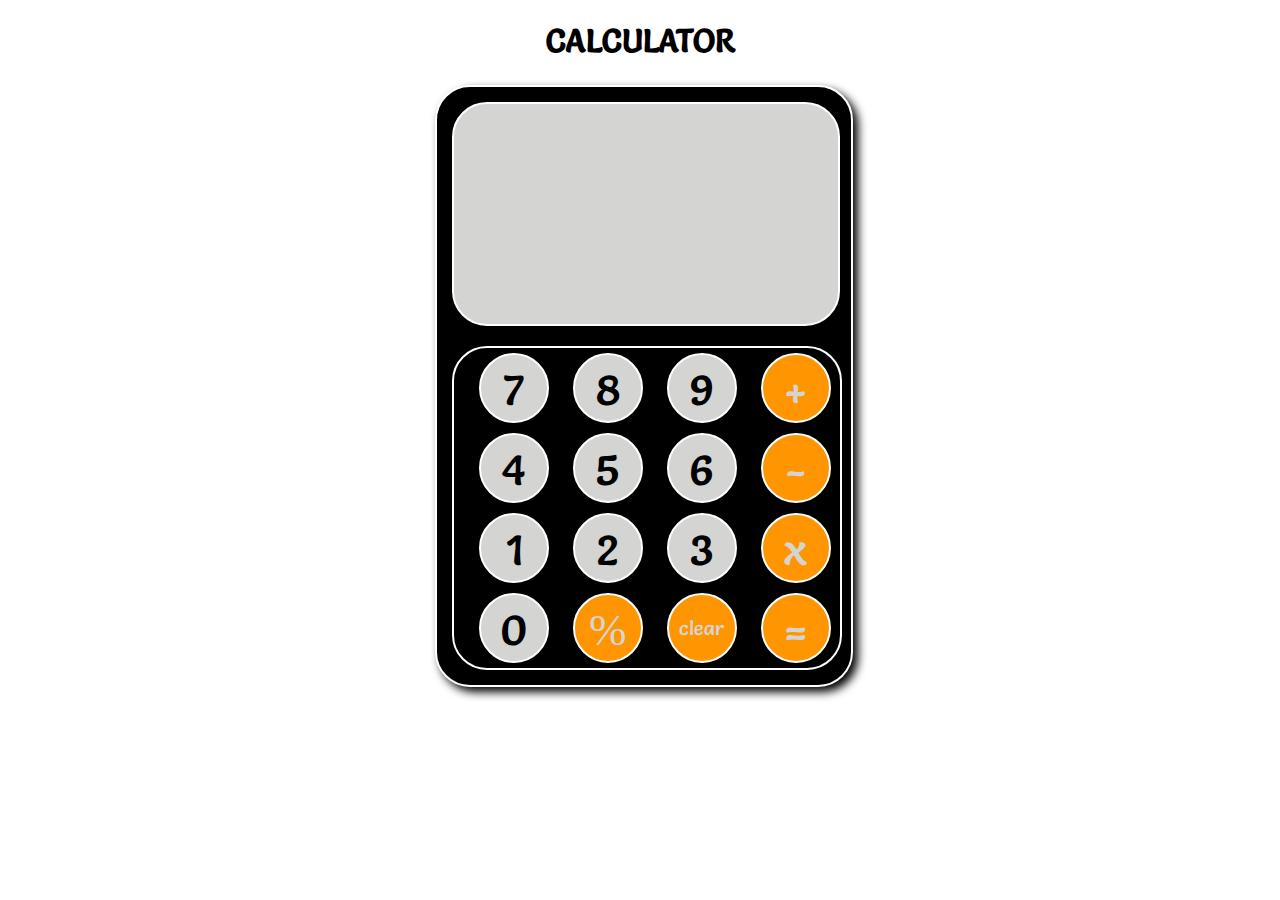
<file: calculator/index.html>
<!DOCTYPE html>
<html lang="en">
<head>
    <meta charset="UTF-8">
    <meta name="viewport" content="width=device-width, initial-scale=1.0">
    <link rel="stylesheet" href="./style.css">
    <title>CALCULATOR</title>
</head>
<body>
    <h1 class="head">CALCULATOR</h1>
    <div class="container">
        <div class="display">
                <h4 class="minidisplay"></h4>
                <h1 class="maindisplay"></h1>
        </div>
        <div class="btngroup">
            <button class="seven" onclick="result('7')">7</button>
            <button class="eight" onclick="result('8')">8</button>
            <button class="nine" onclick="result('9')">9</button>
            <button class="addition" onclick="result('+')">+</button>
            <button class="four" onclick="result('4')">4</button>
            <button class="five" onclick="result('5')">5</button>
            <button class="six" onclick="result('6')">6</button>
            <button class="subtract" onclick="result('-')">-</button>
            <button class="one" onclick="result('1')">1</button>
            <button class="two" onclick="result('2')">2</button>
            <button class="three" onclick="result('3')">3</button>
            <button class="multiply" onclick="result('*')">x</button>
            <button class="zero" onclick="result('0')">0</button>
            <button class="divide" onclick="result('/')">%</button>
            <button class="clear" onclick="display('clear')">clear</button>
            <button class="equal" onclick="display('equal')">=</button>
            
            
        </div>
       
    </div>
    <script src="./app.js"></script>
</body>
</html>
</file>
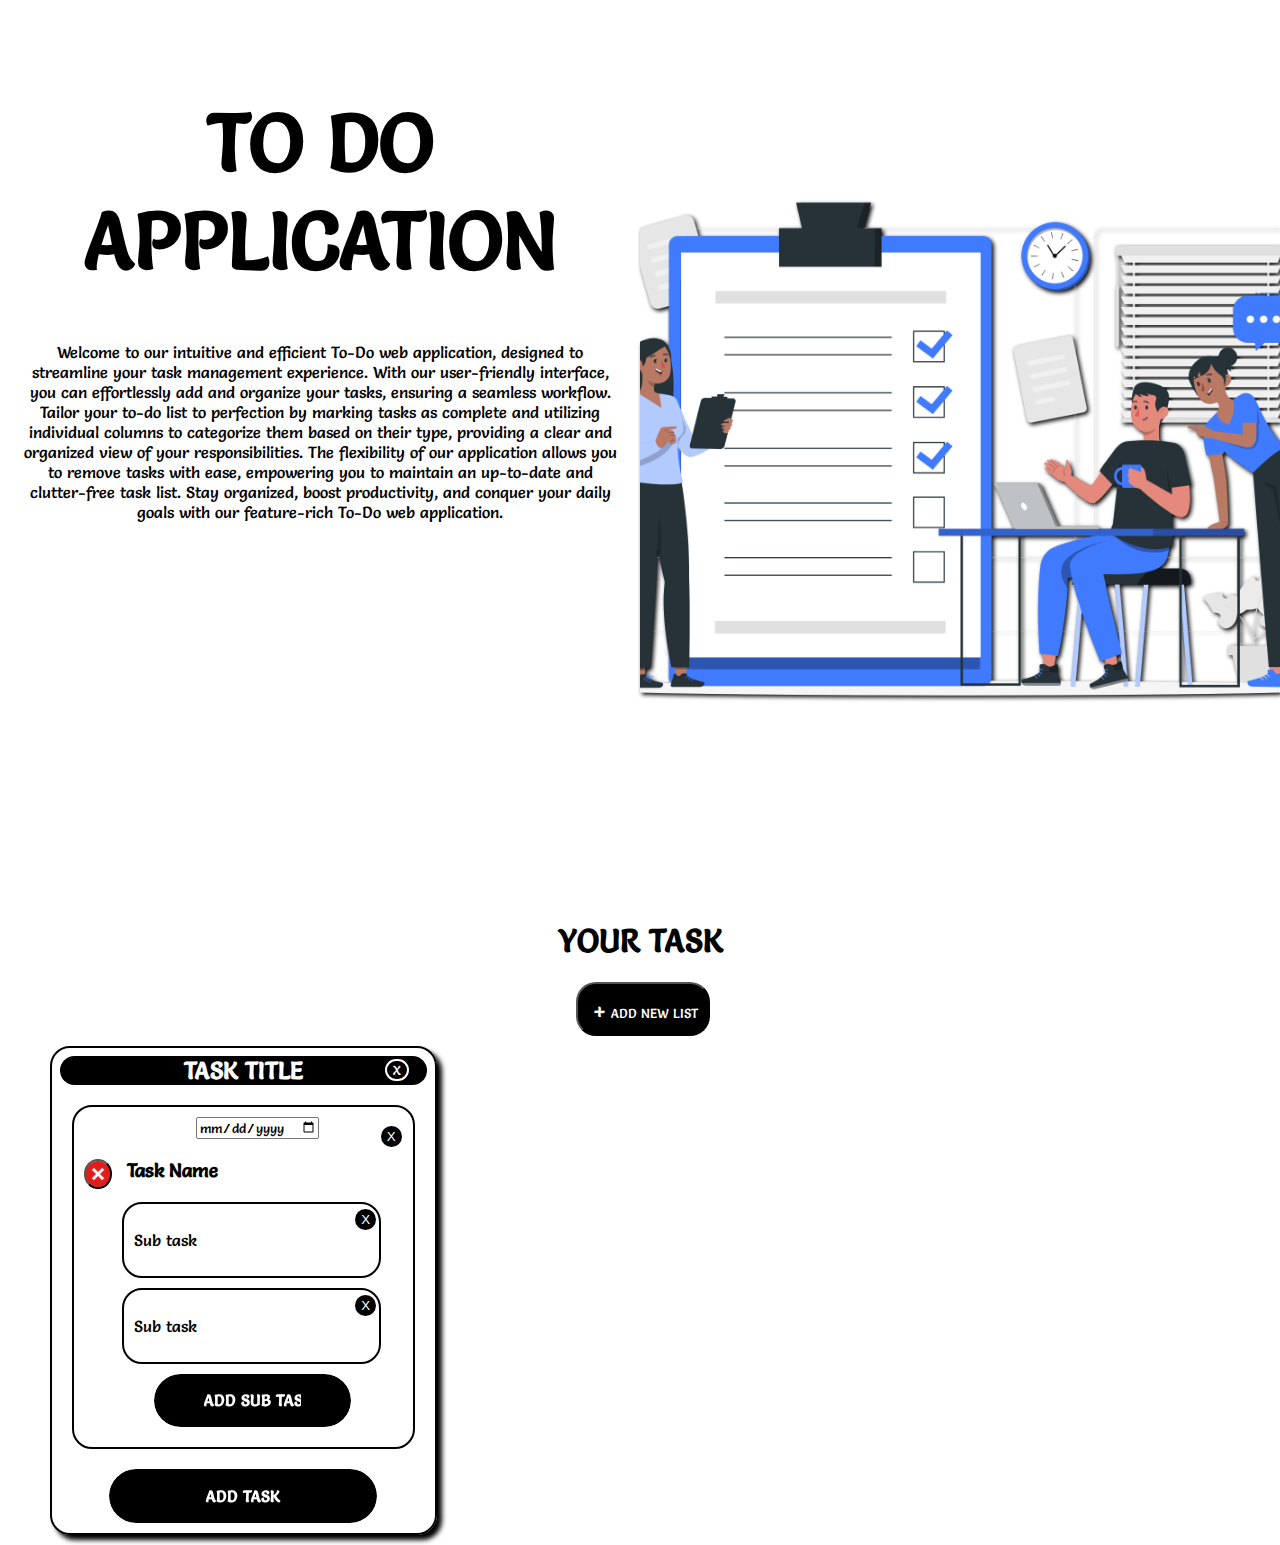
<file: todoapplication/index.html>
<!DOCTYPE html>
<html lang="en">
<head>
    <meta charset="UTF-8">
    <meta name="viewport" content="width=device-width, initial-scale=1.0">
    <link rel="stylesheet" href="style.css">
    <title>To Do Application</title>
</head>
<body>
    <div class="intro">
        <div class="context">
            <h1>TO DO APPLICATION</h1>
            <p>Welcome to our intuitive and efficient To-Do web application, designed to streamline your task management experience. With our user-friendly interface, you can effortlessly add and organize your tasks, ensuring a seamless workflow. Tailor your to-do list to perfection by marking tasks as complete and utilizing individual columns to categorize them based on their type, providing a clear and organized view of your responsibilities. The flexibility of our application allows you to remove tasks with ease, empowering you to maintain an up-to-date and clutter-free task list. Stay organized, boost productivity, and conquer your daily goals with our feature-rich To-Do web application.</p>

        </div>
        <div class="bgi"></div>
    </div>

    <h1>YOUR TASK</h1>
    <button onclick="addnewlist()" class="addlist"><span>+</span>ADD NEW LIST</button>
    <div class="alltask">
          
           
        <div class="tasktype">
            <h2 contenteditable="">TASK TITLE</h2>
            <div class="task">
                <input type="date" name="" id="">
                <div class="title">
                    <button onclick="markcomplete(this)"  class="completebtn"></button>
                    <div class="taskinfo">
                        <h3 contenteditable="">Task Name</h3>
                        <ul class="subtask">
                            <li><p contenteditable="">Sub task</p><button onclick="removeelem(this)" class="subtaskremovebtn">X</button></li>
                            <li><p contenteditable="">Sub task</p><button onclick="removeelem(this)" class="subtaskremovebtn">X</button></li>
                        </ul>
                        <button onclick="faddsubtask(this)"  class="btn-17 addsubtask">
                            <span class="text-container">
                              <span class="text">Add Sub Task</span>
                            </span>
                        </button>
                    </div>
                </div>   
                <button class="removemaintask" onclick='removeelem(this)'>X</button>
            </div>
            
            <button onclick="faddmaintask(this)"  class="btn-17 addmaintask">
                <span class="text-container">
                  <span class="text">Add Task</span>
                </span>
            </button>
                           
            <button class="removetasktype" onclick='removeelem(this)'>X</button>
        </div>    

            
           
    </div>

    <script src="./app.js"></script>
</body>
</html>
</file>
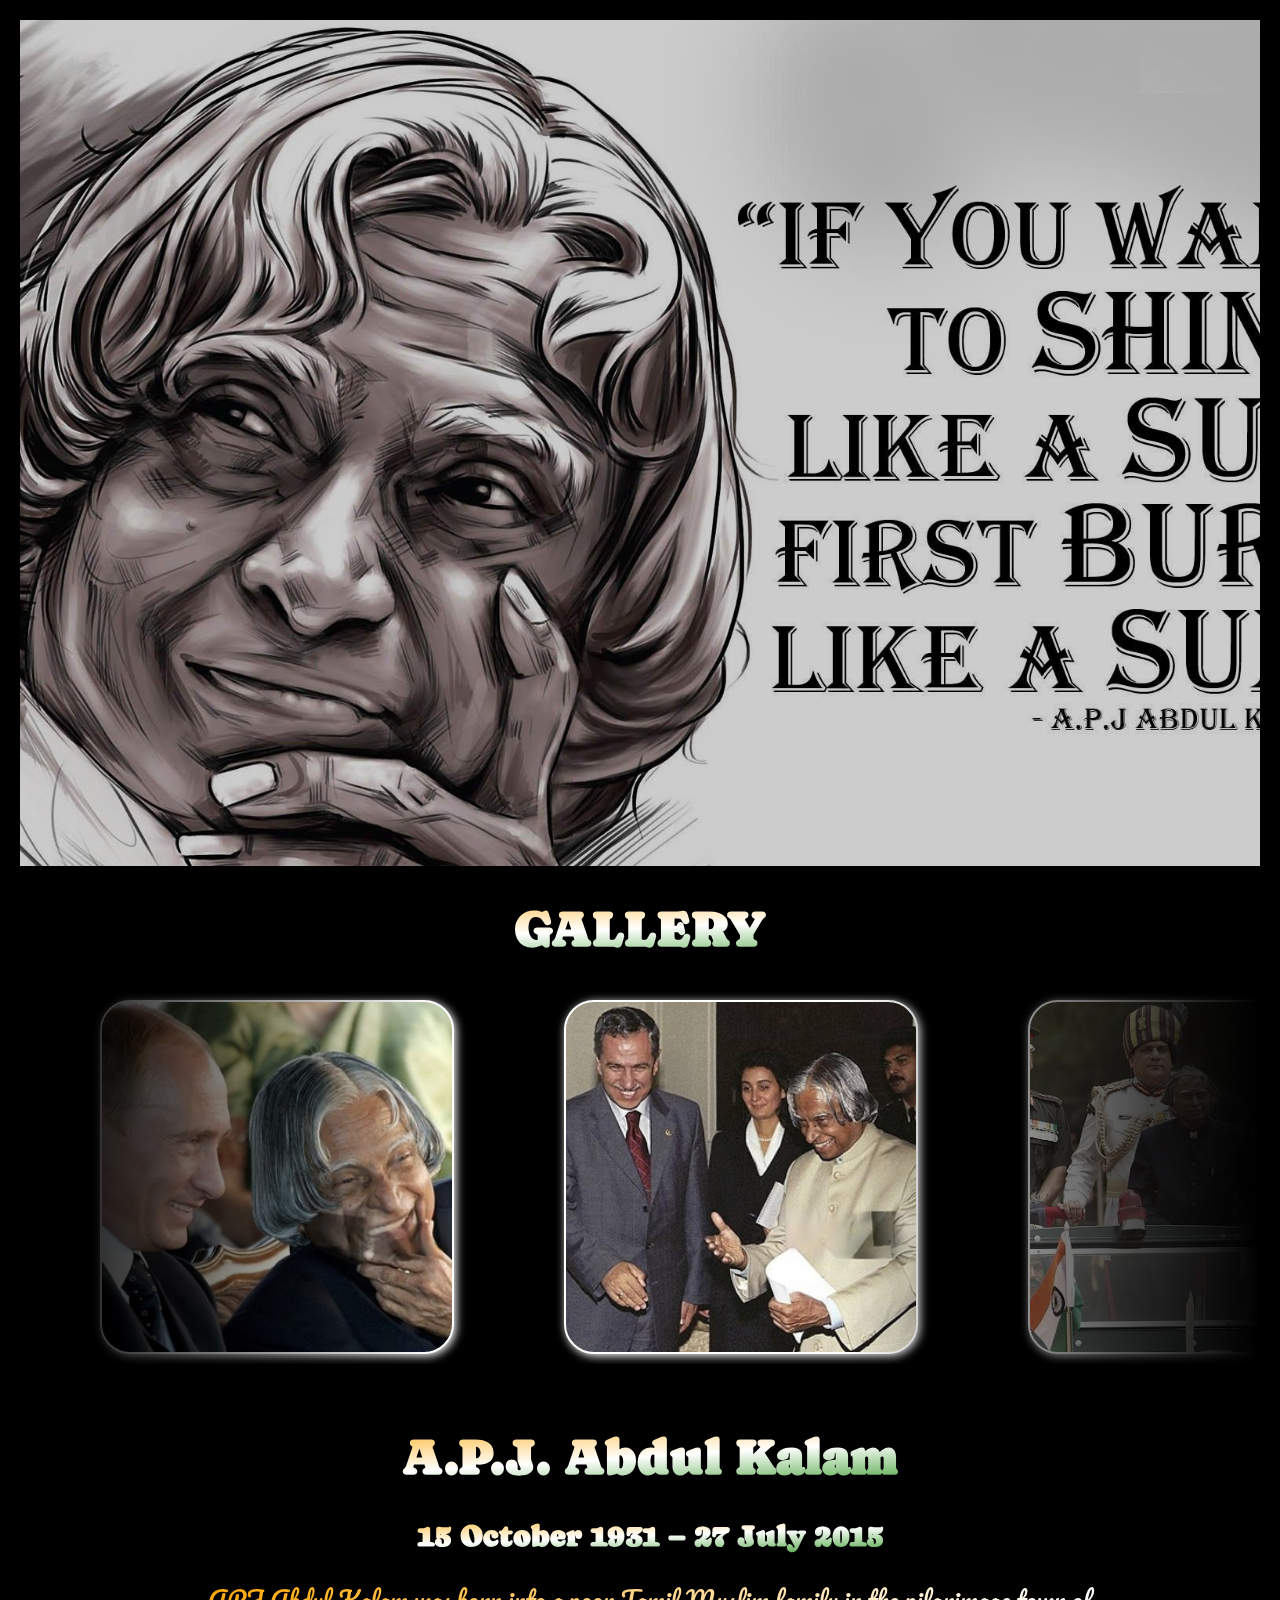
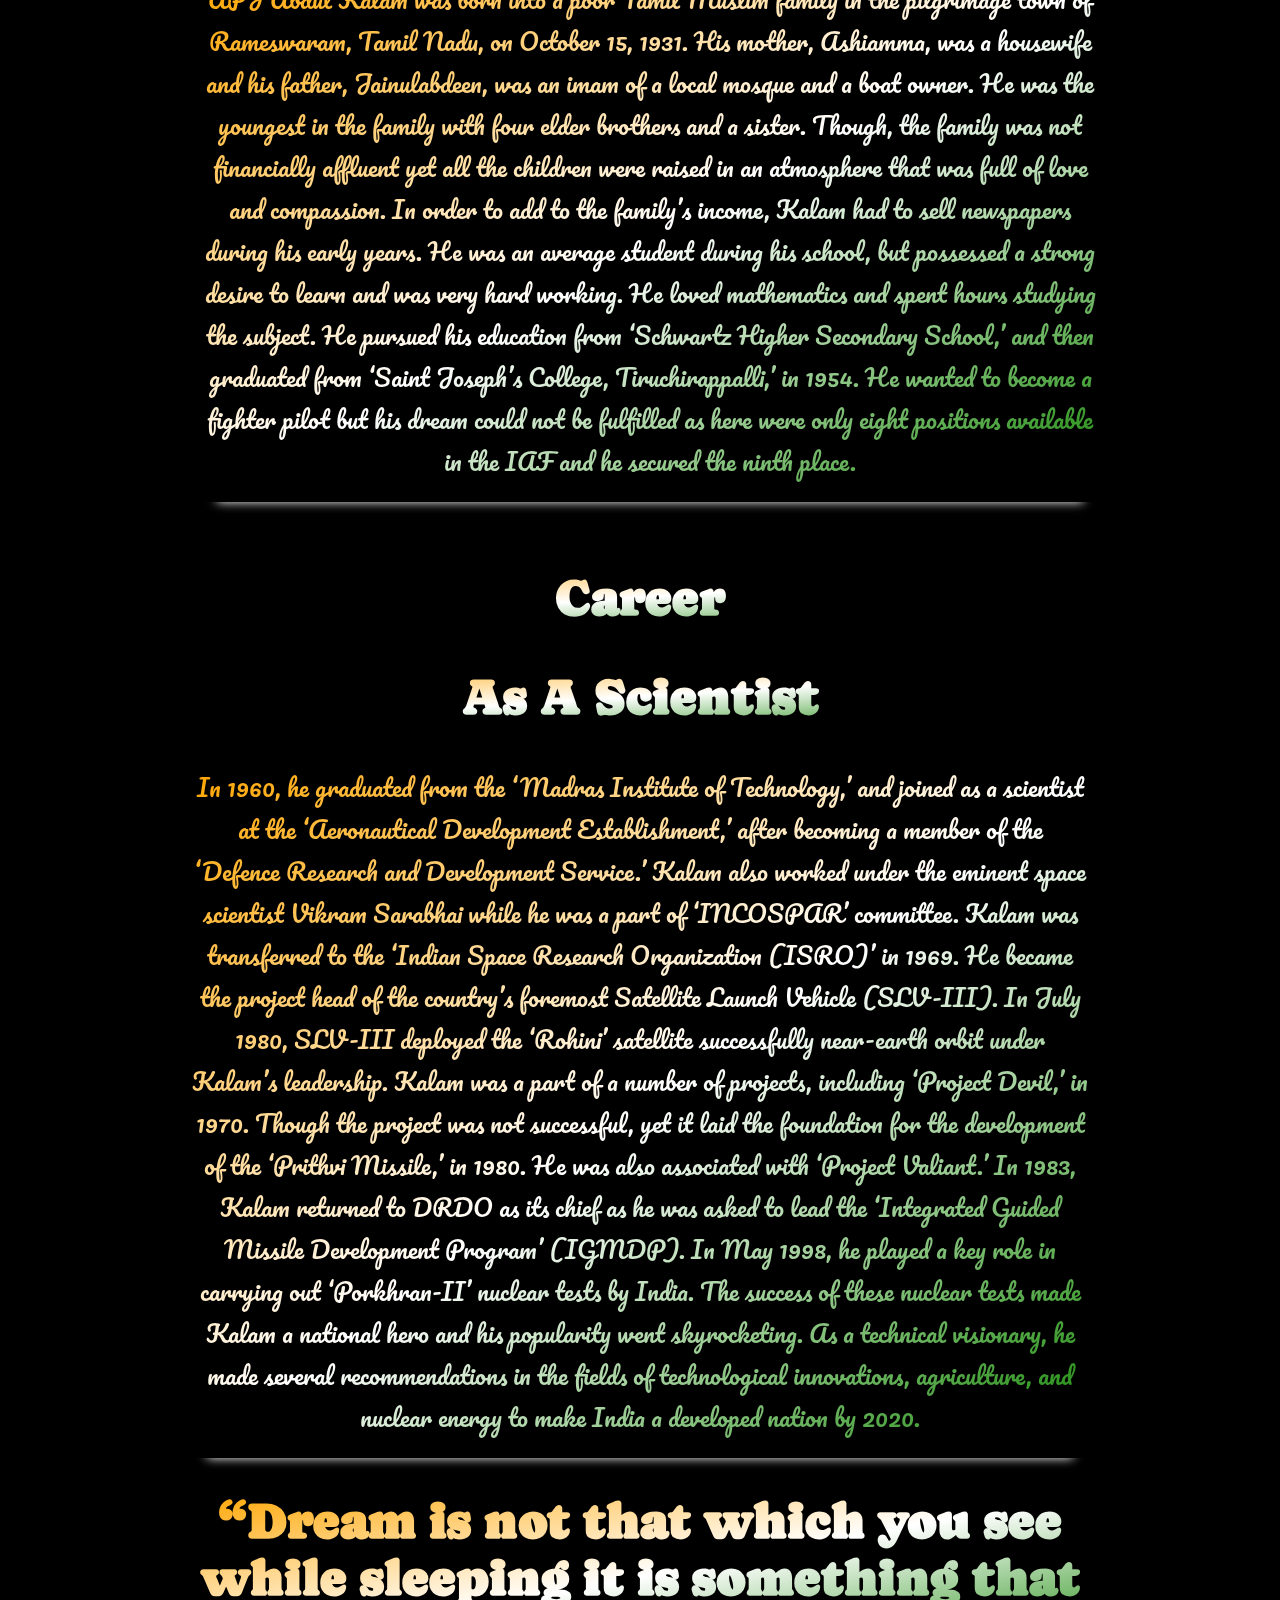
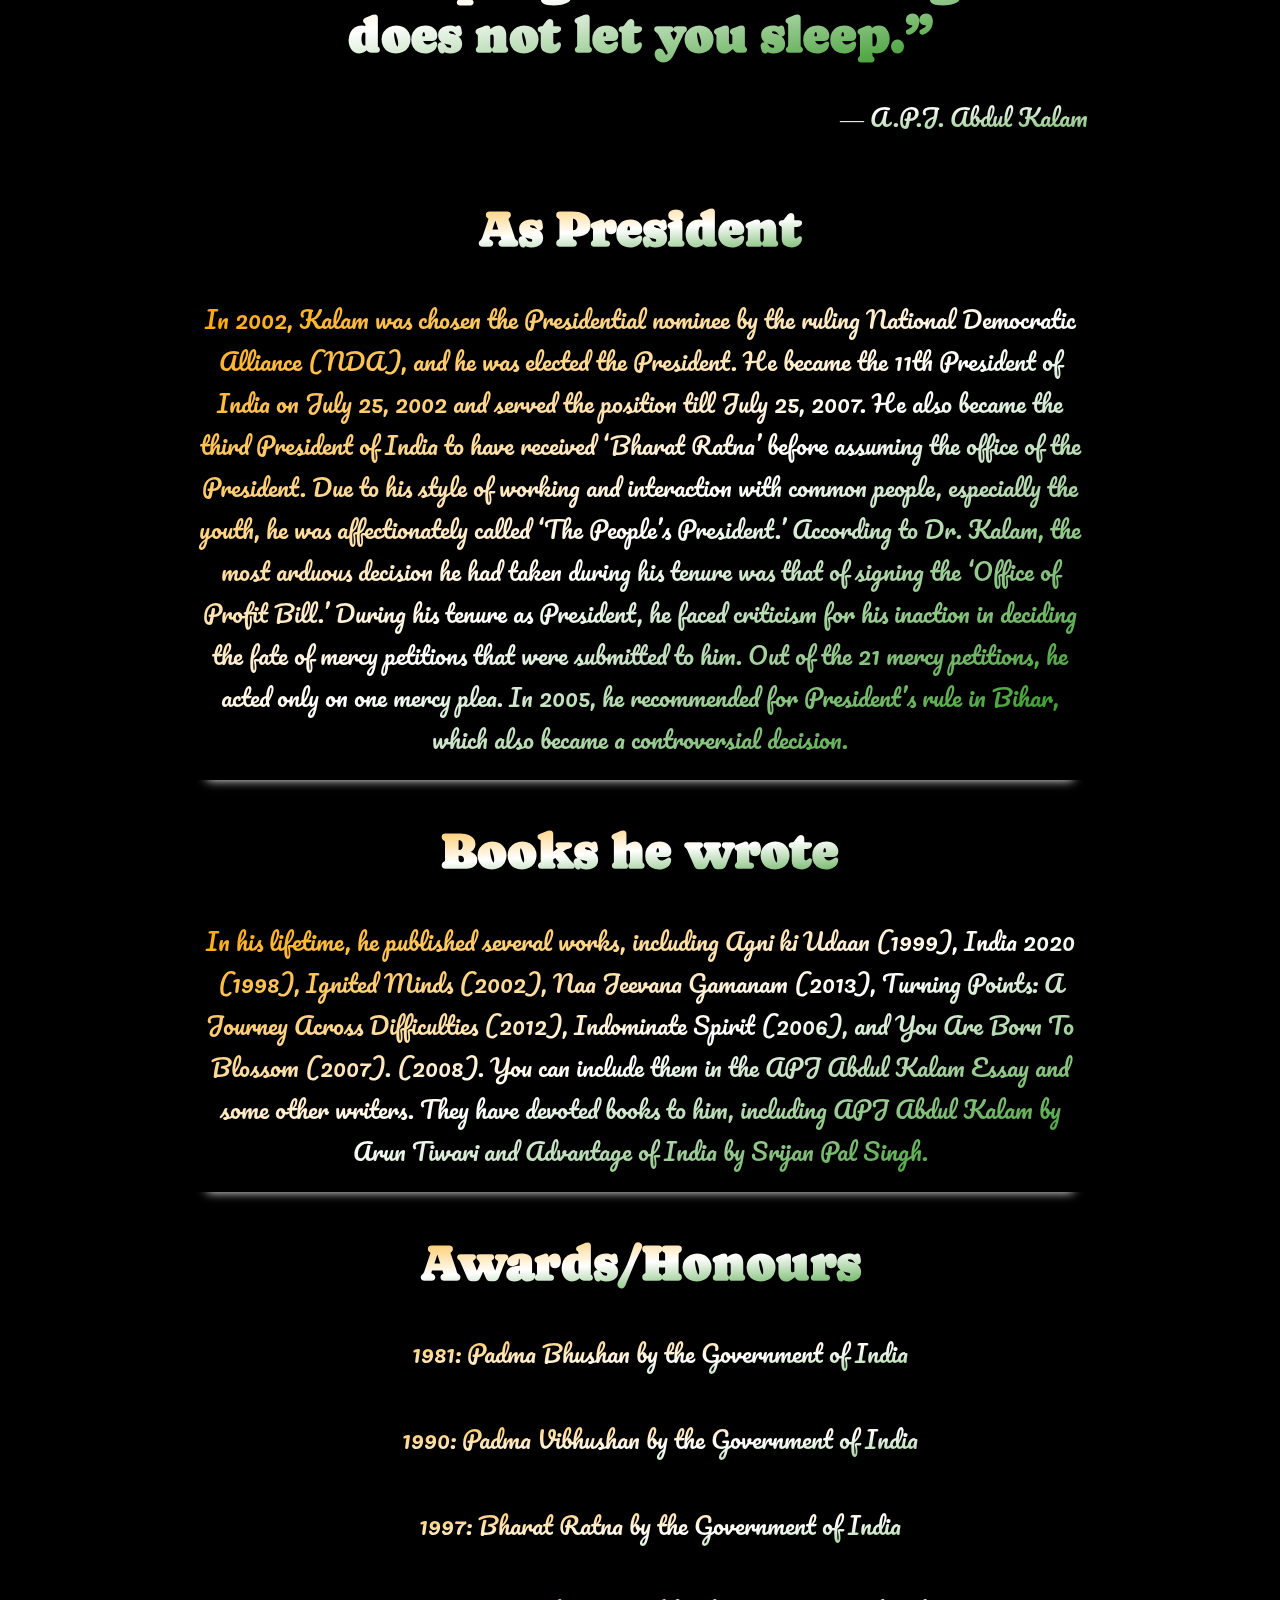
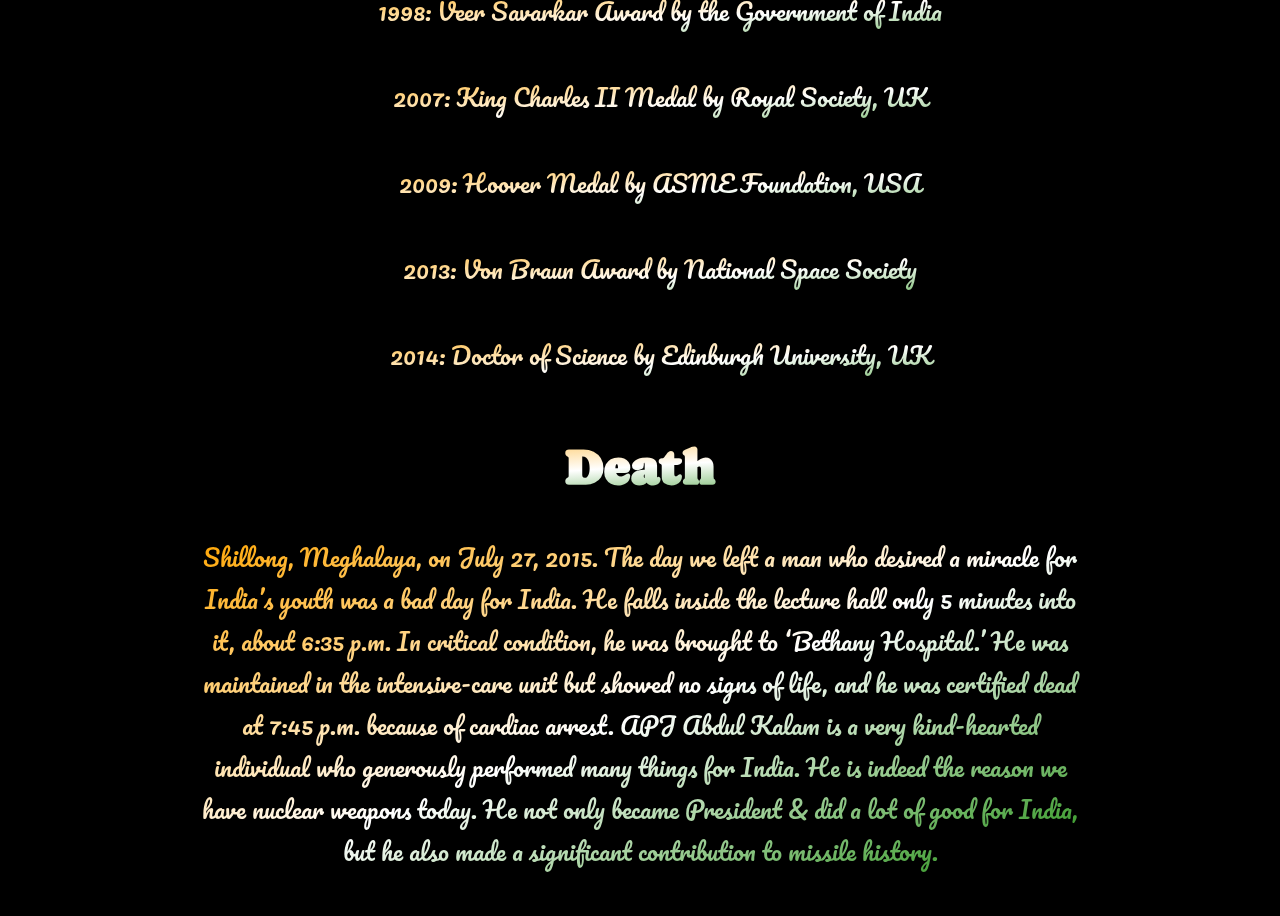
<file: tributepage/index.html>
<!DOCTYPE html>
<html lang="en">
<head>
    <meta charset="UTF-8">
    <meta name="viewport" content="width=device-width, initial-scale=1.0">
    <link rel="stylesheet" href="./style.css">
    <title>Document</title>
</head>
<body>
    <div class="main">
        <div class="intro">
        </div>
        <h1>GALLERY</h1>
        <section class="scrollport">
            <div></div>
            <div></div>
            <div></div>
            <div></div>
            <div></div>
            <div></div>
            <div></div>
            <div></div>
            <div></div>
            <div></div>
        </section>  
        
        

    </div>
    
    <div class="info">
        
        <div class="context">
            <h1>A.P.J. Abdul Kalam</h1>
            <h2>15 October 1931 – 27 July 2015</h2>
            <p>APJ Abdul Kalam was born into a poor Tamil Muslim family in the pilgrimage town of Rameswaram, Tamil Nadu, on October 15, 1931. His mother, Ashiamma, was a housewife and his father, Jainulabdeen, was an imam of a local mosque and a boat owner. He was the youngest in the family with four elder brothers and a sister. 
                Though, the family was not financially affluent yet all the children were raised in an atmosphere that was full of love and compassion. In order to add to the family’s income, Kalam had to sell newspapers during his early years. 
                He was an average student during his school, but possessed a strong desire to learn and was very hard working. He loved mathematics and spent hours studying the subject. He pursued his education from ‘Schwartz Higher Secondary School,’ and then graduated from ‘Saint Joseph’s College, Tiruchirappalli,’ in 1954. He wanted to become a fighter pilot but his dream could not be fulfilled as here were only eight positions available in the IAF and he secured the ninth place.
            </p>
        </div>

        <h1>Career</h1>
        <h2>As A Scientist</h2>
        <p>In 1960, he graduated from the ‘Madras Institute of Technology,’ and joined as a scientist at the ‘Aeronautical Development Establishment,’ after becoming a member of the ‘Defence Research and Development Service.’ Kalam also worked under the eminent space scientist Vikram Sarabhai while he was a part of ‘INCOSPAR’ committee. Kalam was transferred to the ‘Indian Space Research Organization (ISRO)’ in 1969. He became the project head of the country’s foremost Satellite Launch Vehicle (SLV-III). In July 1980, SLV-III deployed the ‘Rohini’ satellite successfully near-earth orbit under Kalam’s leadership. 
            Kalam was a part of a number of projects, including ‘Project Devil,’ in 1970. Though the project was not successful, yet it laid the foundation for the development of the ‘Prithvi Missile,’ in 1980. He was also associated with ‘Project Valiant.’ 
            In 1983, Kalam returned to DRDO as its chief as he was asked to lead the ‘Integrated Guided Missile Development Program’ (IGMDP). 
            In May 1998, he played a key role in carrying out ‘Porkhran-II’ nuclear tests by India. The success of these nuclear tests made Kalam a national hero and his popularity went skyrocketing.  
            As a technical visionary, he made several recommendations in the fields of technological innovations, agriculture, and nuclear energy to make India a developed nation by 2020.
        </p>

        <div class="quote">
            <h1 >“Dream is not that which you see while sleeping it is something that does not let you sleep.”</h1>
            <p class="end">― A.P.J. Abdul Kalam</p>
        </div>

        <h2>As President</h2>
       <p >In 2002, Kalam was chosen the Presidential nominee by the ruling National Democratic Alliance (NDA), and he was elected the President. He became the 11th President of India on July 25, 2002 and served the position till July 25, 2007. 
            He also became the third President of India to have received ‘Bharat Ratna’ before assuming the office of the President. 
            Due to his style of working and interaction with common people, especially the youth, he was affectionately called ‘The People’s President.’ According to Dr. Kalam, the most arduous decision he had taken during his tenure was that of signing the ‘Office of Profit Bill.’ 
            During his tenure as President, he faced criticism for his inaction in deciding the fate of mercy petitions that were submitted to him. Out of the 21 mercy petitions, he acted only on one mercy plea. In 2005, he recommended for President’s rule in Bihar, which also became a controversial decision.
        </p>

        <h2>Books he wrote</h2>
        <p>In his lifetime, he published several works, including Agni ki Udaan (1999), India 2020 (1998), Ignited Minds (2002), Naa Jeevana Gamanam (2013), Turning Points: A Journey Across Difficulties (2012), Indominate Spirit (2006), and You Are Born To Blossom (2007). (2008). You can include them in the APJ Abdul Kalam Essay and some other writers. They have devoted books to him, including APJ Abdul Kalam by Arun Tiwari and Advantage of India by Srijan Pal Singh.</p>
        
        <h2>Awards/Honours</h2>
        <ul>
            <li>
                <p class="end">1981: Padma Bhushan by the Government of India</p>
            </li>
            <li>
                <p class="end">1990: Padma Vibhushan by the Government of India</p>
            </li>
            <li>
                <p class="end">1997: Bharat Ratna by the Government of India</p>
            </li>
            <li>
                <p class="end">1998: Veer Savarkar Award by the Government of India</p>
            </li>
            <li>
                <p class="end">2007: King Charles II Medal by Royal Society, UK</p>
            </li>
            <li>
                <p class="end">2009: Hoover Medal by ASME Foundation, USA</p>
            </li>
            <li>
                <p class="end">2013: Von Braun Award by National Space Society</p>
            </li>
            <li>
                <p class="end">2014: Doctor of Science by Edinburgh University, UK</p>
            </li>
        </ul>
        
        <h2>Death</h2>
        <p class="end">Shillong, Meghalaya, on July 27, 2015.
            The day we left a man who desired a miracle for India’s youth was a bad day for India. He falls inside the lecture hall only 5 minutes into it, about 6:35 p.m. In critical condition, he was brought to ‘Bethany Hospital.’ He was maintained in the intensive-care unit but showed no signs of life, and he was certified dead at 7:45 p.m. because of cardiac arrest.
            APJ Abdul Kalam is a very kind-hearted individual who generously performed many things for India. He is indeed the reason we have nuclear weapons today. He not only became President & did a lot of good for India, but he also made a significant contribution to missile history.
        </p>
        
        
    </div>
</body>
</html>
</file>
<file: calculator/style.css>
@import url('https://fonts.googleapis.com/css2?family=Salsa&display=swap');

*{
    font-family: 'Salsa', cursive;
}

body{
    padding: 0%;
    margin: 0%;

}

.head{
    text-align: center;
}



.container{
    position: relative;
    left: 32%;
    min-width: 30vw;
    max-width:fit-content;
    min-height: 60vh;
    height: fit-content;
    margin: 25px;
    border: 2px solid white;
    border-radius: 35px;
    padding: 15px;
    background-color: black;
    /* background-color: #FA8BFF; 
background-image: linear-gradient(45deg, #FA8BFF 0%, #2BD2FF 52%, #2BFF88 90%); */

    box-shadow: 5px 5px 10px black;
    border: 2px solid white;

}

.display{
    width: 95%;
    height: 200px;
    border: 2px solid white;
    border-radius: 35px;
    padding: 10px;
    background-color: #d4d4d2;
}



.minidisplay{
    height: 30px;
    margin: 0%;
    font-size: 25px;
    text-align: end;
    position: relative;
    top: 80px;
    max-width: 100%;
    color: black;

}
.maindisplay{
    margin: 0%;
    font-size: 50px;
    text-align: end;
    position: relative;
    top: 100px;
    height: 60px;
    overflow: hidden;
    max-width: 100%;
    color: black;

}

.btngroup{
    margin-top: 20px;
    min-width: 98%;
    max-width: fit-content;
    height: fit-content;
    border: 2px solid white;
    border-radius: 35px;
    display: grid;
    grid-template-columns: 1fr 1fr 1fr 1fr;
    row-gap: 10px;
    padding: 5px;
   
    
}
button{
    background-color: white;
    min-width: 70px;
    min-height: 70px;
    width: fit-content;
    height: fit-content;
    border: 0px;
    border-radius: 100px;
    margin-left: 20px;
    border: 2px solid white;
}


button:active{
    scale: 0.8;
}

.one, .two, .three, .four, .five, .six, .seven, .eight, .nine, .zero{
    font-size: 45px;
    background-color: #d4d4d2;
}

.multiply, .subtract, .addition, .equal, .divide{
    font-size: 45px;
    background-color: #ff9500;
    color: #d4d4d2;
}

.clear{
    font-size: 20px;
    color: #d4d4d2;
    background-color: #ff9500;

}


/* for different button icon remove the below css comment */
/* 
.one{
    background-image: url("./icons/1.png");
    background-position: center;
    background-size: cover;
}
.two{
    background-image: url("./icons/number-2.png");
    background-position: center;
    background-size: cover;
}
.three{
    background-image: url("./icons/number-3.png");
    background-position: center;
    background-size: cover;
}
.four{
    background-image: url("./icons/four.png");
    background-position: center;
    background-size: cover;
}
.five{
    background-image: url("./icons/5.png");
    background-position: center;
    background-size: cover;
}
.six{
    background-image: url("./icons/six.png");
    background-position: center;
    background-size: cover;
}
.seven{
    background-image: url("./icons/7.png");
    background-position: center;
    background-size: cover;
}
.eight{
    background-image: url("./icons/number-8.png");
    background-position: center;
    background-size: cover;
}
.nine{
    background-image: url("./icons/number-9.png");
    background-position: center;
    background-size: cover;
}
.addition{
    background-image: url("./icons/plus.png");
    background-position: center;
    background-size: cover;
}
.subtract{
    background-image: url("./icons/minus-button.png");
    background-position: center;
    background-size: cover;
}
.multiply{
    background-image: url("./icons/close.png");
    background-position: center;
    background-size: cover;
}
.divide{
    background-image: url("./icons/divide.png");
    background-position: center;
    background-size: cover;
}
.clear{
    background-image: url("./icons/bin.png");
    background-position:center;
    background-size: cover;
}

.zero{
    background-image: url("./icons/0.png");
    background-position: center;
    background-size: cover;
}
.equal{
    background-image: url("./icons/equal.png");
    background-position: center;
    background-size: cover;
} */
</file>
<file: todoapplication/style.css>
@import url('https://fonts.googleapis.com/css2?family=Salsa&display=swap');



body{
    margin: 0%;
    padding: 0%;
}



*{
    font-family: 'Salsa', cursive;
}

h1,h2{
    text-align: center;
}

h2{
    margin: 2%;
    background: black;
    color: white;
    border-radius: 20px;
}

.intro{
    width: 100vw;
    height: 100vh;
    text-align: center;
    margin-top: 0%;
    color: black;
    display: grid;
    grid-template-columns: 1fr 3fr;
}
.bgi{
    background-image: url("./assets/team\ checklist-rafiki.png");
    background-size: cover;
    background-position: center;
    width: 100%;
    height: 100%;
    filter: drop-shadow(2px 2px 2px black);    
}
.context{
    background-color: transparent;
    margin: auto;
    width: 600px;
    height: 500px;
    padding: 20px;
    margin-top: 2%;
}

.context>h1{
    margin-top: 10%;
    font-size: 80px;
}
input{
    margin-left: 35%;
    margin-bottom: 20px;
}

.addlist{
    margin-left:45%;
    padding: 10px;
    min-width: fit-content;
    min-height:fit-content;
    color: white;
    background-color: black;
    text-wrap: nowrap;
    border-radius: 20px;
}

.addlist:hover{
    color: black;
    background-color: #fff;
    border: 2px solid black;
}

.addlist>span{
    border-radius: 20px;
    font-size: 25px;
    margin: 0%;
    padding: 5px;
    width: fit-content;
    height: fit-content;
}

.alltask{
    padding: 10px;
    padding-left: 50px;
    padding-right: 50px;
    display: grid;
    grid-template-columns: 1fr 1fr 1fr;
    grid-template-rows: repeat(1fr);
    column-gap: 10px;
}

.tasktype{
    min-height: 300px;
    min-width: 300px;
    border: 2px solid black;
    border-radius:20px ;
    box-shadow: 5px 5px 5px  black;
    position: relative;
}



.removetasktype{
    background: black;
    color: white;
    position: absolute;
    top: 11px;
    left: 87%;
    border-radius: 20px;
    border: 2px solid white;
}

.removetasktype:hover{
    background: white;
    color: #000;
}

.task{
    padding: 10px;
    border: 2px solid black;
    margin: 20px;
    border: 2px solid black;
    border-radius: 20px;
    min-height: fit-content;
    position: relative;
}
.title{
    display: flex;
}
h3{
    margin: 0%;
    margin-left: 15px;
    padding-left: 0%;
}

.taskinfo{
    width: 100%;
    padding-right: 10px;
}

.subtask{
    margin: 0%;
    padding: 10px;
}


.completebtn{
    width: 30px;
    height: 30px;
    border-radius: 50%;
    background: white;
    background-image: url("./assets/undone.png");
    background-size: cover;
    background-position: center ;
}



.addmaintask{
    margin-bottom:20px ;
}

.subtaskremovebtn, .removemaintask{
    position: absolute;
    border: 2px solid white;
    width: 25px;
    height: 25px;
    border-radius: 20px;
    top: 5%;
    left: 90%;
    color: white;
    background-color: black;
    font-family: Arial, Helvetica, sans-serif;

}

.subtaskremovebtn:hover, .removemaintask:hover{
    background: white;
    border: 2px solid black;
    color: black;
}

li{
    position: relative;
    padding: 10px;
    border: 2px solid black;
    border-radius: 20px;
    margin-top: 10px;
    width: 90%;
    list-style: none;
}

*:focus{
    outline: none;
}


.btn-17,
.btn-17 *,
.btn-17 :after,
.btn-17 :before,
.btn-17:after,
.btn-17:before {
  border: 0 solid;
  box-sizing: border-box;
}

.btn-17 {
  -webkit-tap-highlight-color: transparent;
  -webkit-appearance: button;
  background-color: #000;
  background-image: none;
  color: #fff;
  cursor: pointer;
  font-family: ui-sans-serif, system-ui, -apple-system, BlinkMacSystemFont,
    Segoe UI, Roboto, Helvetica Neue, Arial, Noto Sans, sans-serif,
    Apple Color Emoji, Segoe UI Emoji, Segoe UI Symbol, Noto Color Emoji;
  font-size: 100%;
  font-weight: 900;
  line-height: 1.5;
  margin: 0;
  -webkit-mask-image: -webkit-radial-gradient(#000, #fff);
  padding: 0;
  text-transform: uppercase;
}

.btn-17:disabled {
  cursor: default;
}

.btn-17:-moz-focusring {
  outline: auto;
}

.btn-17 svg {
  display: block;
  vertical-align: middle;
}

.btn-17 [hidden] {
  display: none;
}

.btn-17 {
  border-radius: 99rem;
  border-width: 2px;
  padding: 0.8rem 3rem;
  z-index: 0;
}

.btn-17,
.btn-17 .text-container {
  overflow: hidden;
  position: relative;
}

.btn-17 .text-container {
  display: block;
  mix-blend-mode: difference;
}

.btn-17 .text {
  display: block;
  position: relative;
}

.btn-17:hover .text {
  -webkit-animation: move-up-alternate 0.3s forwards;
  animation: move-up-alternate 0.3s forwards;
}

@-webkit-keyframes move-up-alternate {
  0% {
    transform: translateY(0);
  }

  50% {
    transform: translateY(80%);
  }

  51% {
    transform: translateY(-80%);
  }

  to {
    transform: translateY(0);
  }
}

@keyframes move-up-alternate {
  0% {
    transform: translateY(0);
  }

  50% {
    transform: translateY(80%);
  }

  51% {
    transform: translateY(-80%);
  }

  to {
    transform: translateY(0);
  }
}

.btn-17:after,
.btn-17:before {
  --skew: 0.2;
  background: #fff;
  content: "";
  display: block;
  height: 102%;
  left: calc(-50% - 50% * var(--skew));
  pointer-events: none;
  position: absolute;
  top: -104%;
  transform: skew(calc(150deg * var(--skew))) translateY(var(--progress, 0));
  transition: transform 0.2s ease;
  width: 100%;
}

.btn-17:after {
  --progress: 0%;
  left: calc(50% + 50% * var(--skew));
  top: 102%;
  z-index: -1;
}

.btn-17:hover:before {
  --progress: 100%;
}

.btn-17:hover:after {
  --progress: -102%;
}

.btn-17{
    border: 2px solid black;
    margin-left: 15%;
    margin-bottom: 10px;
    text-wrap: nowrap;
    width: 70%;
}

.addsubtask{
    margin-left: 15%;
}
</file>
<file: tributepage/style.css>
@import url('https://fonts.googleapis.com/css2?family=Pacifico&display=swap');
@import url('https://fonts.googleapis.com/css2?family=Caprasimo&family=Pacifico&display=swap');

body{ 
    padding: 0%;
    margin: 0%;
    background: black; 
}

.main{
    width: 100vw-10px;
    min-height: 95vh;
    padding: 20px;
    max-width: fit-content;
}
.intro{
    width:100vw-10px;
    height: 94vh;
    background-image: url("./images/img4.jpg");
    background-position: center;
    background-size: cover;
    background-repeat: no-repeat;
    margin: auto;
    opacity: .8;

    
}





.context{
    padding: 10px; 
    width: 100%;
    margin: auto;
    
}
.context>h2{
    font-size: 30px;
}


.info{
    margin-top: 10px;
    width: 70vw;
    margin: auto;
   
}

h1,h2{
    text-align: center;
    text-wrap: nowrap;
    font-family: 'Caprasimo', serif;
    font-size: 50px;
    color: transparent; 
    background-image:linear-gradient(to right bottom,orange ,white,rgb(18, 134, 1));
    background-clip: text;
}

.img1{
    float:left;
    margin-left: 10px;
}



.quote>h1{
    font-size: 50px;
    text-wrap: wrap;
}
.quote>p{
    
    text-align: end;
    font: 15px;
    margin-top: 0%;
}

p{
    
    text-align: center;
    font-family: 'Pacifico', cursive;
    font-size: 1.5rem;
    color: transparent;
    background-image:linear-gradient(to right bottom,orange ,white,rgb(18, 134, 1));
    background-clip: text;
    padding-bottom: 20px;
    box-shadow: 0px 15px 10px -15px white;

}
.end{
    box-shadow: 0px 0px 0px black;
}

/* roller */


.scrollport {
    -webkit-mask-image: linear-gradient(to right, #0000, #000, #000, #0000);
    display: none;
    overflow-x: auto;
    overscroll-behavior-x: contain;
    scrollbar-width: 40px;
    display: flex;
    gap: 50px;
    align-items: start;
    padding: 10px;
    padding-left: 50px;
    padding-right: 100px;
  }
  
  .scrollport > div {
    block-size: 350px;
    margin-left: 30px;
    margin-right: 30px;
    background-color: black;
    border-radius: 30px;
    aspect-ratio: 1/1;
    box-shadow: 2px 2px 10px white;
    border: 2px solid white;
  }
  
  .scrollport::-webkit-scrollbar{
      display: none;
  }
  
  .intro {
    display: grid;
    place-content: center;
  
  }

.scrollport>div:nth-child(1){
    background-image: url('./images/gettyimages-1183236003-594x594-transformed.jpeg');
    background-position: center;
    background-size: cover;
}

.scrollport>div:nth-child(2){
    background-image: url('./images/gettyimages-169901756-594x594-transformed\ \(1\).jpeg');
    background-position: center;
    background-size: cover;
}
.scrollport>div:nth-child(3){
    background-image: url('./images/gettyimages-1860793083-594x594_1705377324875.jpg');
    background-position: center;
    background-size: cover;
}
.scrollport>div:nth-child(4){
    background-image: url('./images/gettyimages-1861019272-594x594-transformed.jpeg');
    background-position: center;
    background-size: cover;
}
.scrollport>div:nth-child(5){
    background-image: url('./images/gettyimages-1862382713-594x594-transformed.jpeg');
    background-position: center;
    background-size: cover;
}
.scrollport>div:nth-child(6){
    background-image: url('./images/gettyimages-482138098-594x594-soc3fx2Kw-transformed.jpeg');
    background-position: center;
    background-size: cover;
}
.scrollport>div:nth-child(7){
    background-image: url('./images/gettyimages-71519855-594x594-transformed.jpeg');
    background-position: center;
    background-size: cover;
}
.scrollport>div:nth-child(8){
    background-image: url('./images/gettyimages-73101361-594x594-transformed.jpeg');
    background-position: center;
    background-size: cover;
}
.scrollport>div:nth-child(9){
    background-image: url('./images/gettyimages-90525007-594x594-transformed.jpeg');
    background-position: center;
    background-size: cover;
}
.scrollport>div:nth-child(10){
    background-image: url('./images/gettyimages-90573201-594x594-transformed.jpeg');
    background-position: center;
    background-size: cover;
    filter: brightness();
}
</file>
